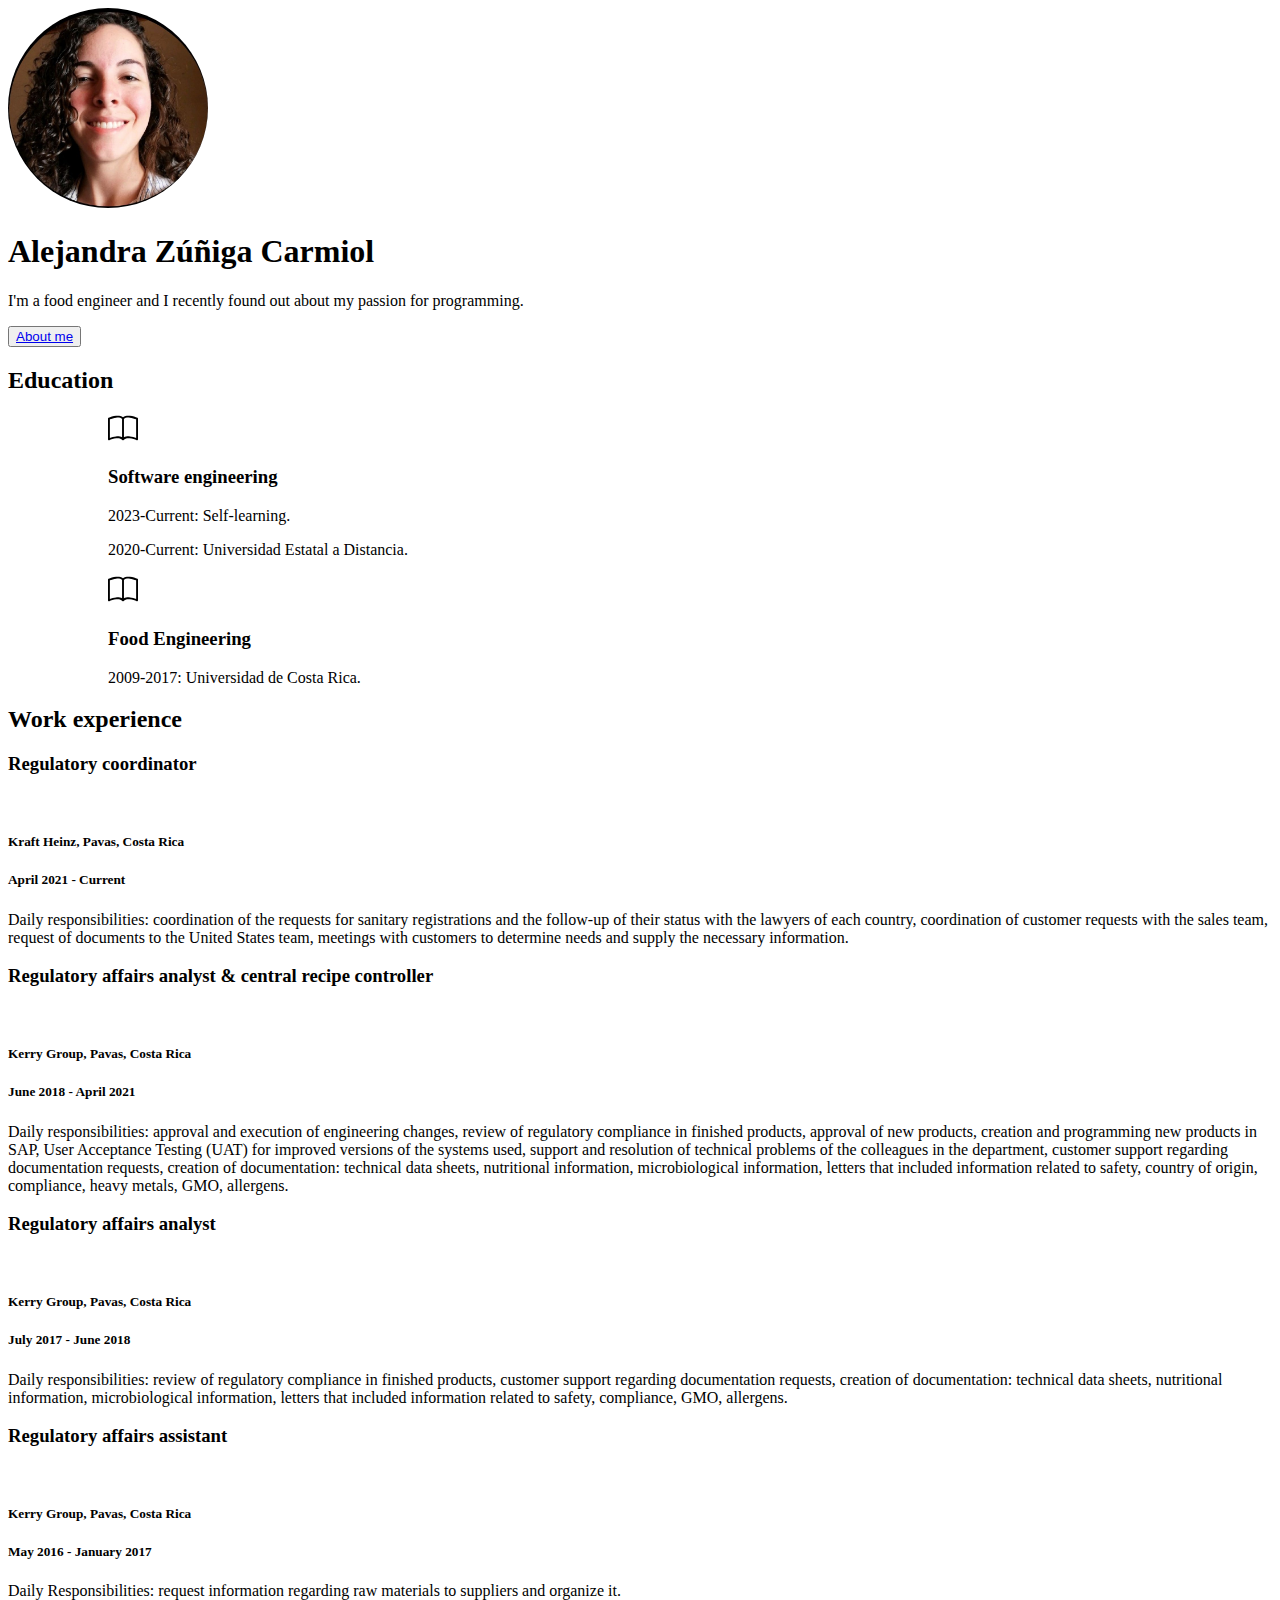
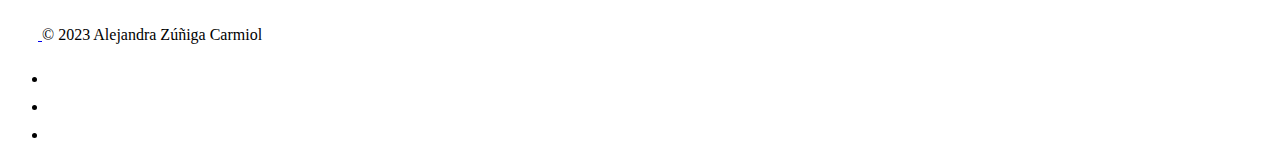
<file: index.html>
<!DOCTYPE html>
<html lang="en" data-bs-theme="dark">
<head>
    <meta charset="UTF-8">
    <meta http-equiv="X-UA-Compatible" content="IE=edge">
    <meta name="viewport" content="width=device-width, initial-scale=1.0">
    <link href="https://cdn.jsdelivr.net/npm/bootstrap@5.3.1/dist/css/bootstrap.min.css" rel="stylesheet" integrity="sha384-4bw+/aepP/YC94hEpVNVgiZdgIC5+VKNBQNGCHeKRQN+PtmoHDEXuppvnDJzQIu9" crossorigin="anonymous">
    <link rel="stylesheet" href="./style.css">
    <title>My Resume</title>
</head>
<body>
    <div class="Aboutme">

        <div class="px-4 py-5 my-5 text-center">
            <img class="d-block mx-auto mb-4 fotoale" src="./yo.jpeg" alt="Ale's photo" width="200" height="200">
            <h1 class="display-5 fw-bold text-body-emphasis">Alejandra Zúñiga Carmiol</h1>
            <div class="col-lg-6 mx-auto">
              <p class="lead mb-4">I'm a food engineer and I recently found out about my passion for programming.</p>
              <div class="d-grid gap-2 d-sm-flex justify-content-sm-center">
                <button type="button" class="btn btn-outline-secondary btn-lg px-4"><a href="./Public/Aboutme.html">About me</a></button>
              </div>
            </div>
        </div>
    </div>

    <div class="educacion">

        <div class="container px-4 py-5" id="hanging-icons">
            <h2 class="pb-2 border-bottom">Education</h2>
            <div class="row g-4 py-5 row-cols-1 row-cols-lg-3">
              <div class="col d-flex align-items-start softeng">
                <div class="icon-square text-body-emphasis bg-body-secondary d-inline-flex align-items-center justify-content-center fs-4 flex-shrink-0 me-3">
                    <svg xmlns="http://www.w3.org/2000/svg" width="30" height="30" fill="currentColor" class="bi bi-book" viewBox="0 0 16 16">
                        <path d="M1 2.828c.885-.37 2.154-.769 3.388-.893 1.33-.134 2.458.063 3.112.752v9.746c-.935-.53-2.12-.603-3.213-.493-1.18.12-2.37.461-3.287.811V2.828zm7.5-.141c.654-.689 1.782-.886 3.112-.752 1.234.124 2.503.523 3.388.893v9.923c-.918-.35-2.107-.692-3.287-.81-1.094-.111-2.278-.039-3.213.492V2.687zM8 1.783C7.015.936 5.587.81 4.287.94c-1.514.153-3.042.672-3.994 1.105A.5.5 0 0 0 0 2.5v11a.5.5 0 0 0 .707.455c.882-.4 2.303-.881 3.68-1.02 1.409-.142 2.59.087 3.223.877a.5.5 0 0 0 .78 0c.633-.79 1.814-1.019 3.222-.877 1.378.139 2.8.62 3.681 1.02A.5.5 0 0 0 16 13.5v-11a.5.5 0 0 0-.293-.455c-.952-.433-2.48-.952-3.994-1.105C10.413.809 8.985.936 8 1.783z"/>
                      </svg>
                    </div>
                    <div>
                  <h3 class="fs-2 text-body-emphasis">Software engineering</h3>
                  <p>2023-Current: Self-learning.</p>
                  <p>2020-Current: Universidad Estatal a Distancia.</p>
                </div>
              </div>
              <div class="col d-flex align-items-start softeng">
                <div class="icon-square text-body-emphasis bg-body-secondary d-inline-flex align-items-center justify-content-center fs-4 flex-shrink-0 me-3">
                    <svg xmlns="http://www.w3.org/2000/svg" width="30" height="30" fill="currentColor" class="bi bi-book" viewBox="0 0 16 16">
                        <path d="M1 2.828c.885-.37 2.154-.769 3.388-.893 1.33-.134 2.458.063 3.112.752v9.746c-.935-.53-2.12-.603-3.213-.493-1.18.12-2.37.461-3.287.811V2.828zm7.5-.141c.654-.689 1.782-.886 3.112-.752 1.234.124 2.503.523 3.388.893v9.923c-.918-.35-2.107-.692-3.287-.81-1.094-.111-2.278-.039-3.213.492V2.687zM8 1.783C7.015.936 5.587.81 4.287.94c-1.514.153-3.042.672-3.994 1.105A.5.5 0 0 0 0 2.5v11a.5.5 0 0 0 .707.455c.882-.4 2.303-.881 3.68-1.02 1.409-.142 2.59.087 3.223.877a.5.5 0 0 0 .78 0c.633-.79 1.814-1.019 3.222-.877 1.378.139 2.8.62 3.681 1.02A.5.5 0 0 0 16 13.5v-11a.5.5 0 0 0-.293-.455c-.952-.433-2.48-.952-3.994-1.105C10.413.809 8.985.936 8 1.783z"/>
                      </svg>
                </div>
                <div>
                  <h3 class="fs-2 text-body-emphasis">Food Engineering</h3>
                  <p>2009-2017: Universidad de Costa Rica.</p>
                </div>
              </div>
            </div>
        </div>
    </div>

    <div class="workexperience">

        <div class="container px-4 py-2">
            <h2 class="pb-2 border-bottom">Work experience</h2>
            <div class="row g-4 py-2 row-cols-1 row-cols-lg-8">
                <div class="p-5 mb-1 bg-body-tertiary rounded-3">
                    <div class="container-fluid py-1">
                      <h3 class="display-8">Regulatory coordinator</h3>
                      <br/>
                      <h5>Kraft Heinz, Pavas, Costa Rica</h5>
                      <h5>April 2021 - Current</h5>
                      <p>Daily responsibilities: coordination of the requests for sanitary registrations and the follow-up of their status with the lawyers of each country, coordination of customer requests with the sales team, request of documents to the United States team, meetings with customers to determine needs and supply the necessary information.</p>
                    </div>
                </div>
              
              </div>
            </div>
        </div>

        <div class="container px-4 py-2">
            <div class="row g-4 py-2 row-cols-1 row-cols-lg-8">
                <div class="p-5 mb-1 bg-body-tertiary rounded-3">
                    <div class="container-fluid py-1">
                      <h3 class="display-8">Regulatory affairs analyst & central recipe controller</h3>
                      <br/>
                      <h5>Kerry Group, Pavas, Costa Rica</h5>
                      <h5>June 2018 - April 2021</h5>
                      <p>Daily responsibilities: approval and execution of engineering changes, review of regulatory compliance in finished products, approval of new products, creation and programming new products in SAP, User Acceptance Testing (UAT) for improved versions of the systems used, support and resolution of technical problems of the colleagues in the department, customer support regarding documentation requests, creation of documentation: technical data sheets, nutritional information, microbiological information, letters that included information related to safety, country of origin, compliance, heavy metals, GMO, allergens.</p>
                    </div>
                </div>
              
              </div>
            </div>
        </div>

        <div class="container px-4 py-2">
            <div class="row g-4 py-2 row-cols-1 row-cols-lg-8">
                <div class="p-5 mb-1 bg-body-tertiary rounded-3">
                    <div class="container-fluid py-1">
                      <h3 class="display-8">Regulatory affairs analyst</h3>
                      <br/>
                      <h5>Kerry Group, Pavas, Costa Rica</h5>
                      <h5>July 2017 - June 2018</h5>
                      <p>Daily responsibilities: review of regulatory compliance in finished products, customer support regarding documentation requests, creation of documentation: technical data sheets, nutritional information, microbiological information, letters that included information related to safety, compliance, GMO, allergens.</p>
                    </div>
                </div>
              
              </div>
            </div>
        </div>

        <div class="container px-4 py-2">
            <div class="row g-4 py-2 row-cols-1 row-cols-lg-8">
                <div class="p-5 mb-1 bg-body-tertiary rounded-3">
                    <div class="container-fluid py-1">
                      <h3 class="display-8">Regulatory affairs assistant</h3>
                      <br/>
                      <h5>Kerry Group, Pavas, Costa Rica</h5>
                      <h5>May 2016 - January 2017</h5>
                      <p>Daily Responsibilities: request information regarding raw materials to suppliers and organize it.</p>
                    </div>
                </div>
              
              </div>
            </div>
        </div>


    </div>

    <div class="container">
        <footer class="d-flex flex-wrap justify-content-between align-items-center py-3 my-4 border-top">
          <div class="col-md-4 d-flex align-items-center">
            <a href="/" class="mb-3 me-2 mb-md-0 text-body-secondary text-decoration-none lh-1">
              <svg class="bi" width="30" height="24"><use xlink:href="#bootstrap"></use></svg>
            </a>
            <span class="mb-3 mb-md-0 text-body-secondary">© 2023 Alejandra Zúñiga Carmiol</span>
          </div>
      
          <ul class="nav col-md-4 justify-content-end list-unstyled d-flex">
            <li class="ms-3"><a class="text-body-secondary" href="#"><svg class="bi" width="24" height="24"><use xlink:href="#twitter"></use></svg></a></li>
            <li class="ms-3"><a class="text-body-secondary" href="#"><svg class="bi" width="24" height="24"><use xlink:href="#instagram"></use></svg></a></li>
            <li class="ms-3"><a class="text-body-secondary" href="#"><svg class="bi" width="24" height="24"><use xlink:href="#facebook"></use></svg></a></li>
          </ul>
        </footer>
      </div>
</body>
</html>
</file>
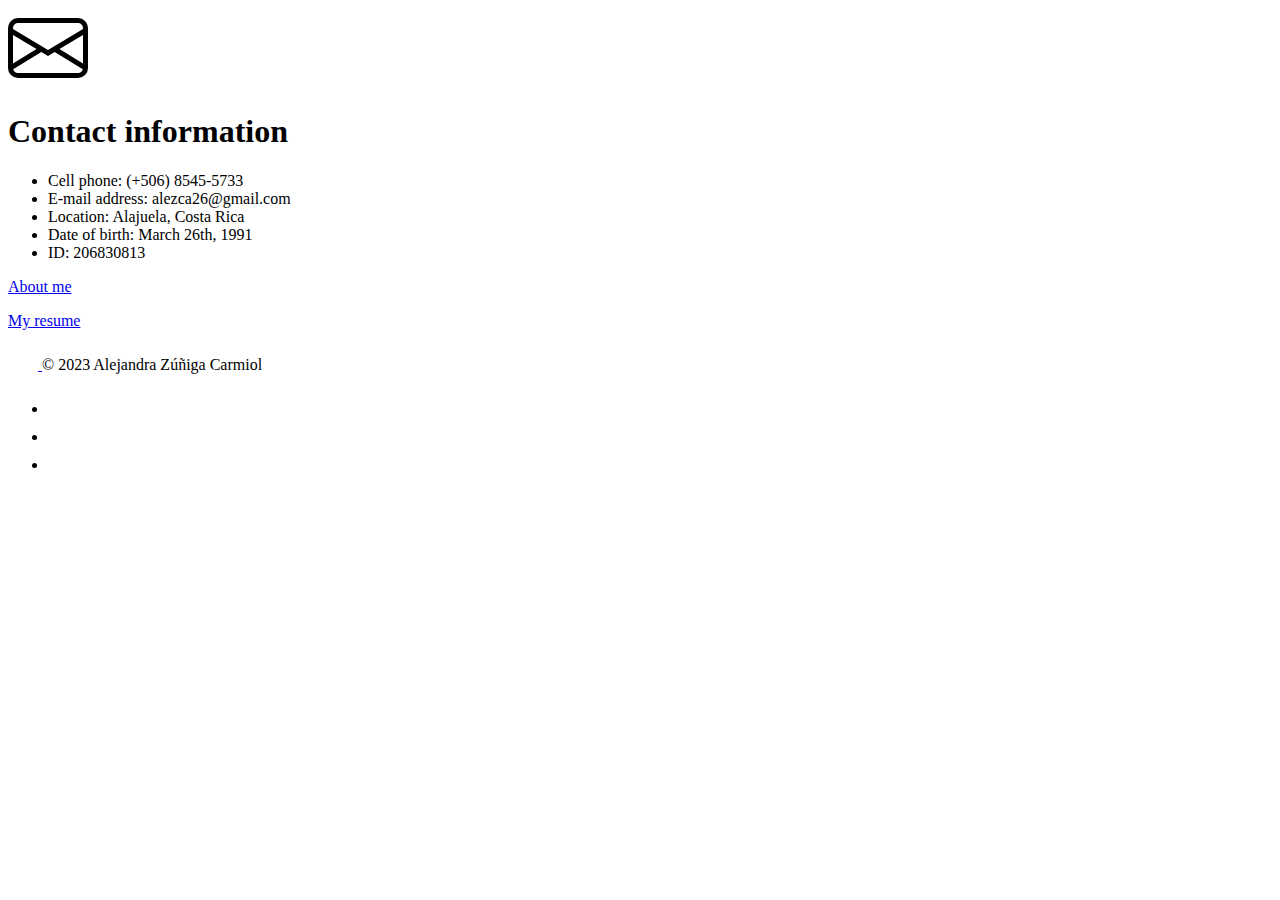
<file: Public/Contactinfo.html>
<!DOCTYPE html>
<html lang="en" data-bs-theme="dark">
<head>
    <meta charset="UTF-8">
    <meta http-equiv="X-UA-Compatible" content="IE=edge">
    <meta name="viewport" content="width=device-width, initial-scale=1.0">
    <link href="https://cdn.jsdelivr.net/npm/bootstrap@5.3.1/dist/css/bootstrap.min.css" rel="stylesheet" integrity="sha384-4bw+/aepP/YC94hEpVNVgiZdgIC5+VKNBQNGCHeKRQN+PtmoHDEXuppvnDJzQIu9" crossorigin="anonymous">
    <title>My Resume</title>
</head>
<body>

    <div class="container col-xxl-8 px-4 py-5">
        <div class="row flex-lg-row-reverse align-items-start g-5 py-5">
          <div class="col-10 col-sm-8 col-lg-6">
            <svg xmlns="http://www.w3.org/2000/svg" width="80" height="80" fill="currentColor" class="bi bi-envelope" viewBox="0 0 16 16">
                <path d="M0 4a2 2 0 0 1 2-2h12a2 2 0 0 1 2 2v8a2 2 0 0 1-2 2H2a2 2 0 0 1-2-2V4Zm2-1a1 1 0 0 0-1 1v.217l7 4.2 7-4.2V4a1 1 0 0 0-1-1H2Zm13 2.383-4.708 2.825L15 11.105V5.383Zm-.034 6.876-5.64-3.471L8 9.583l-1.326-.795-5.64 3.47A1 1 0 0 0 2 13h12a1 1 0 0 0 .966-.741ZM1 11.105l4.708-2.897L1 5.383v5.722Z"/>
            </svg>
          </div>
          <div class="col-lg-6">
            <h1>Contact information</h1>
            <ul>
                <li>Cell phone: (+506) 8545-5733</li>
                <li>E-mail address: alezca26@gmail.com</li>
                <li>Location: Alajuela, Costa Rica</li>
                <li>Date of birth: March 26th, 1991</li>
                <li>ID: 206830813</li>
            </ul>
            <div class="d-grid gap-2 d-md-flex justify-content-md-start">
                <p><a class="btn btn-secondary" href="./Aboutme.html">About me</a></p>
                <p><a class="btn btn-secondary" href="../index.html">My resume</a></p>
            </div>
          </div>
        </div>
      </div>
    
      <div class="container">
        <footer class="d-flex flex-wrap justify-content-between align-items-center py-3 my-4 border-top">
          <div class="col-md-4 d-flex align-items-center">
            <a href="/" class="mb-3 me-2 mb-md-0 text-body-secondary text-decoration-none lh-1">
              <svg class="bi" width="30" height="24"><use xlink:href="#bootstrap"></use></svg>
            </a>
            <span class="mb-3 mb-md-0 text-body-secondary">© 2023 Alejandra Zúñiga Carmiol</span>
          </div>
      
          <ul class="nav col-md-4 justify-content-end list-unstyled d-flex">
            <li class="ms-3"><a class="text-body-secondary" href="#"><svg class="bi" width="24" height="24"><use xlink:href="#twitter"></use></svg></a></li>
            <li class="ms-3"><a class="text-body-secondary" href="#"><svg class="bi" width="24" height="24"><use xlink:href="#instagram"></use></svg></a></li>
            <li class="ms-3"><a class="text-body-secondary" href="#"><svg class="bi" width="24" height="24"><use xlink:href="#facebook"></use></svg></a></li>
          </ul>
        </footer>
      </div>
</body>
</html>
</file>
<file: style.css>
.fotoale{
  border-radius: 50%;
}

.softeng{
  margin-left: 100px;
}
</file>
